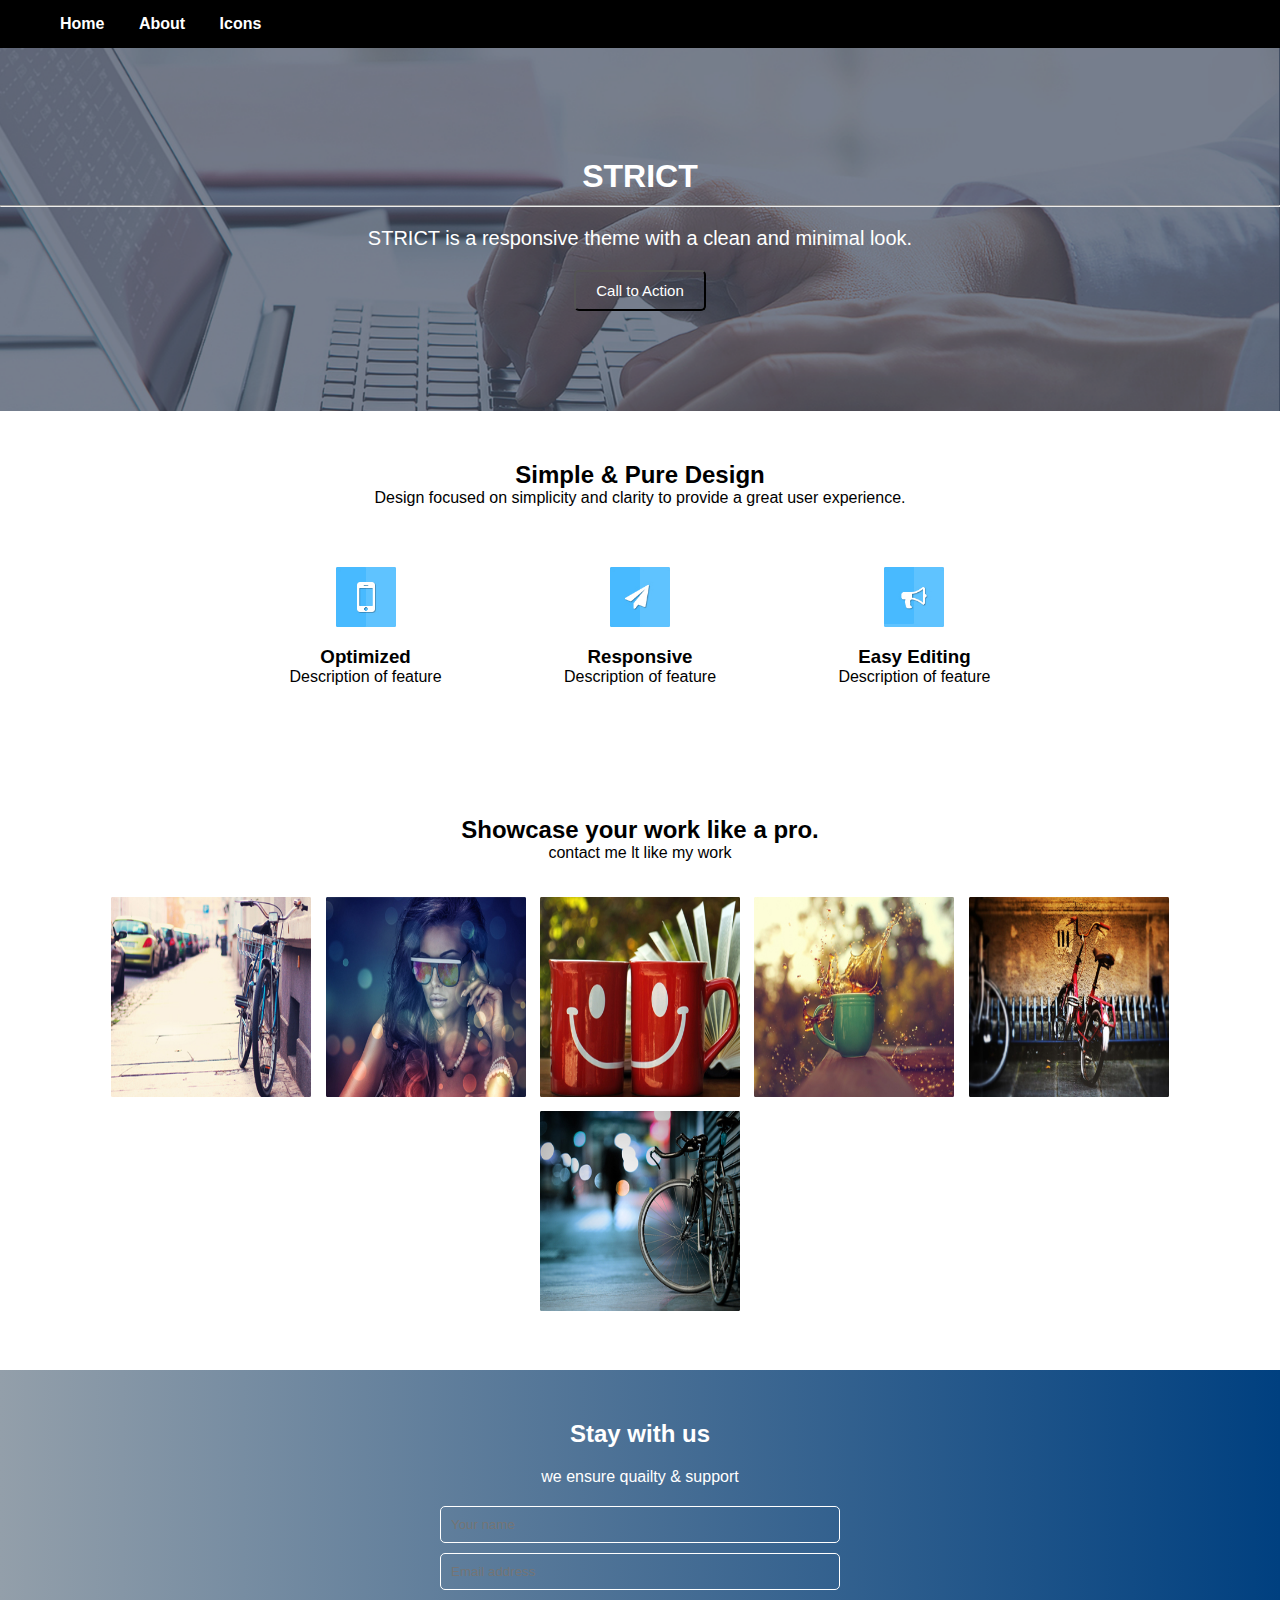
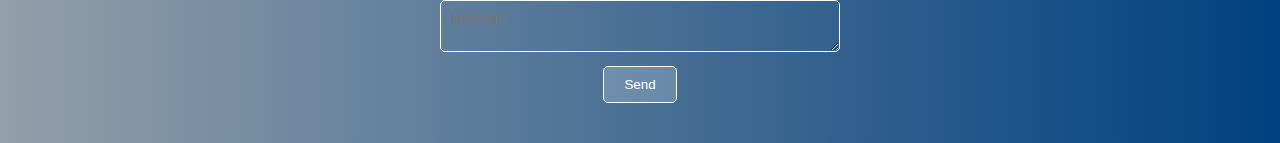
<file: index.html>
<!DOCTYPE html>
<html lang="en">
<head>
  <meta charset="UTF-8">
  <meta name="viewport" content="width=device-width, initial-scale=1.0">
  <title>STRICT Template</title>
  
  <link rel="stylesheet" href="style.css">
</head>
<body>

  <!-- Nav -->
  <nav>
    <a href="#">Home</a>
    <a href="#">About</a>
    <a href="#">Icons</a>
  </nav>

  <!-- Header -->
  <header>
    <h1>STRICT</h1>
    <hr>
    <p>STRICT is a responsive theme with a clean and minimal look.</p>
    <button>Call to Action</button>
  </header>

  <!-- Design -->
  <section>
    <h2>Simple & Pure Design</h2>
    <p>Design focused on simplicity and clarity to provide a great user experience.</p>

    <div class="features">
      <div class="feature">
        <img src="icon1.jpg" alt="img">
        <h3>Optimized</h3>
        <p>Description of feature</p>
      </div>
      <div class="feature">
        <img src="icon2.jpg" alt="img">
        
        <h3>Responsive</h3>
        <p>Description of feature</p>
      </div>
      <div class="feature">
        <img src="icon3.jpg" alt="img">

        <h3>Easy Editing</h3>
        <p>Description of feature</p>
      </div>
    </div>
  </section>

  <!-- G -->
  <section>
   
    <h2>Showcase your work like a pro.</h2>
   <p>contact me lt like my work</p>
    <div class="gallery">
      <img src="image1.jpg" alt="Work 1">
      <img src="image2.jpg" alt="Work 2">
      <img src="image3.jpg" alt="Work 3">
      <img src="image4.jpg" alt="Work 4">
      <img src="image5.jpg" alt="Work 5">
      <img src="image6.jpg" alt="Work 6">
    </div>

  <!-- Footer -->
  </section>
  <footer>
    <h2>Stay with us</h2>
    <p>we ensure quailty & support</p>
    <form>
      <input type="text" placeholder="Your name">
      <input type="email" placeholder="Email address">
      <textarea placeholder="Message"></textarea>
      <button type="submit">Send</button>
    </form>
  </footer>

</body>
</html>
</file>
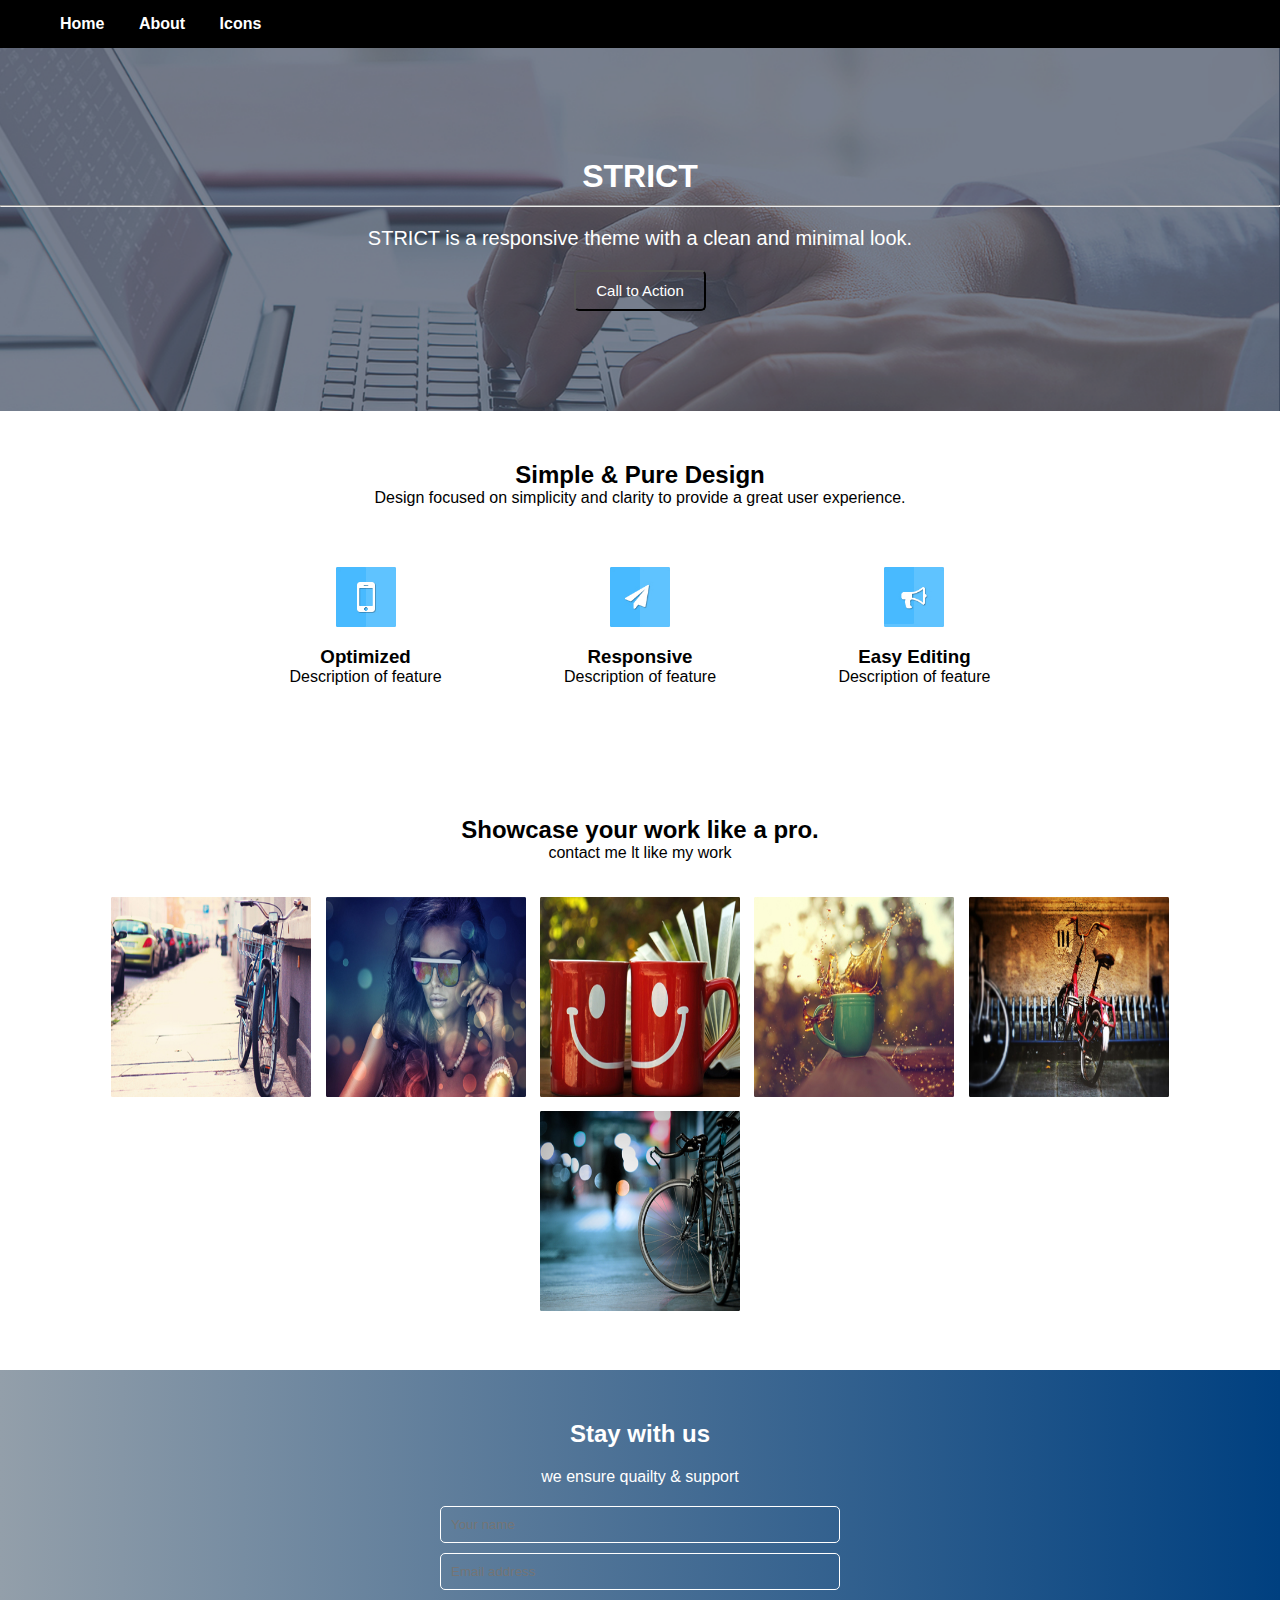
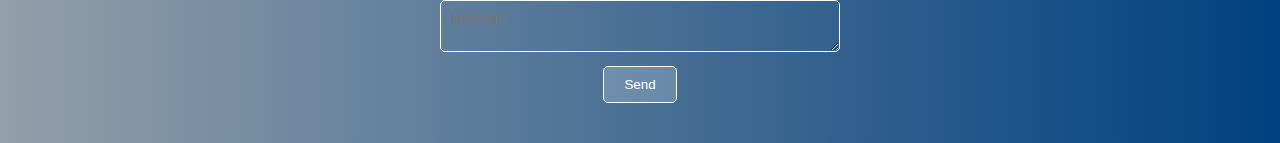
<file: text.html>
<!DOCTYPE html>
<html lang="en">
<head>
  <meta charset="UTF-8">
  <meta name="viewport" content="width=device-width, initial-scale=1.0">
  <title>STRICT Template</title>
  
  <link rel="stylesheet" href="styyl.css">
</head>
<body>

  <!-- Nav -->
  <nav>
    <a href="#">Home</a>
    <a href="#">About</a>
    <a href="#">Icons</a>
  </nav>

  <!-- Header -->
  <header>
    <h1>STRICT</h1>
    <hr>
    <p>STRICT is a responsive theme with a clean and minimal look.</p>
    <button>Call to Action</button>
  </header>

  <!-- Design -->
  <section>
    <h2>Simple & Pure Design</h2>
    <p>Design focused on simplicity and clarity to provide a great user experience.</p>

    <div class="features">
      <div class="feature">
        <img src="icon1.jpg" alt="img">
        <h3>Optimized</h3>
        <p>Description of feature</p>
      </div>
      <div class="feature">
        <img src="icon2.jpg" alt="img">
        
        <h3>Responsive</h3>
        <p>Description of feature</p>
      </div>
      <div class="feature">
        <img src="icon3.jpg" alt="img">

        <h3>Easy Editing</h3>
        <p>Description of feature</p>
      </div>
    </div>
  </section>

  <!-- G -->
  <section>
   
    <h2>Showcase your work like a pro.</h2>
   <p>contact me lt like my work</p>
    <div class="gallery">
      <img src="image1.jpg" alt="Work 1">
      <img src="image2.jpg" alt="Work 2">
      <img src="image3.jpg" alt="Work 3">
      <img src="image4.jpg" alt="Work 4">
      <img src="image5.jpg" alt="Work 5">
      <img src="image6.jpg" alt="Work 6">
    </div>

  <!-- Footer -->
  </section>
  <footer>
    <h2>Stay with us</h2>
    <p>we ensure quailty & support</p>
    <form>
      <input type="text" placeholder="Your name">
      <input type="email" placeholder="Email address">
      <textarea placeholder="Message"></textarea>
      <button type="submit">Send</button>
    </form>
  </footer>

</body>
</html>
</file>
<file: style.css>
* {
  margin: 0;
  padding: 0;
  box-sizing: border-box;
  font-family: sans-serif;
}



nav {
  background-color:black;
  padding: 15px 30px;
  display:block;

  
}

nav a {
  color: white;
  text-decoration: none;
  font-weight: bold;
  margin-left: 30px;
}


header {
  background: url('headerbg.png') no-repeat center center/cover;
  background-size:cover ;
  padding-bottom: 100px;
  padding-top: 100px;
  color: white;
  display: block;
  text-align: center;
}

header h1 {
  font-size: 30;
  margin: 10px;
}
header p {
  font-size: 20px;
  margin: 20px;
}

header button {
  padding: 10px 20px;
  background: transparent;
  color: white;
  font-size: 15px;
  border-radius: 5px;
}



section {
  padding: 50px 20px;
  text-align: center;
}

.features {
  text-align: center; 
  margin-top: 30px;
}

.feature {
  display: inline-block;
  background-color: white;
  padding: 20px;
  width: 250px;
  margin: 10px;          
  text-align: center;
  border-radius: 10px;
}

.feature img {
  width: 60px;
  height: 60px;
  margin-bottom: 15px;
}


.gallery {
  text-align: center;  
  margin-top: 30px;
}

.gallery img {
  display: inline-block; 
  width: 200px;          
  height: 200px;         
  margin: 5px;
}


footer {
  
  background: linear-gradient(90deg, #939faa, #004080); 
  color: white;           
  padding: 40px 20px;
  text-align: center;
}
 
footer h2 {
  margin: 10px;
}

footer p {
  margin: 20px;
}


footer form {
  width: 400px;
  margin: auto;
}

footer input, footer textarea {
  width: 100%;
  margin-bottom: 10px;
  padding: 10px;
  border: 1px solid white;        
  border-radius: 5px;
  background: transparent;
  color: white;
  
}

footer button {
  padding: 10px 20px;
  background-color: rgba(255,255,255,0.2);  
  color: white;
  border: 1px solid white;
  border-radius: 5px;
  
}


footer button:hover {
  background-color: white;
  color: black;
}
</file>
<file: styyl.css>
* {
  margin: 0;
  padding: 0;
  box-sizing: border-box;
  font-family: sans-serif;
}



nav {
  background-color:black;
  padding: 15px 30px;
  display:block;

  
}

nav a {
  color: white;
  text-decoration: none;
  font-weight: bold;
  margin-left: 30px;
}


header {
  background: url('headerbg.png') no-repeat center center/cover;
  background-size:cover ;
  padding-bottom: 100px;
  padding-top: 100px;
  color: white;
  display: block;
  text-align: center;
}

header h1 {
  font-size: 30;
  margin: 10px;
}
header p {
  font-size: 20px;
  margin: 20px;
}

header button {
  padding: 10px 20px;
  background: transparent;
  color: white;
  font-size: 15px;
  border-radius: 5px;
}



section {
  padding: 50px 20px;
  text-align: center;
}

.features {
  text-align: center; 
  margin-top: 30px;
}

.feature {
  display: inline-block;
  background-color: white;
  padding: 20px;
  width: 250px;
  margin: 10px;          
  text-align: center;
  border-radius: 10px;
}

.feature img {
  width: 60px;
  height: 60px;
  margin-bottom: 15px;
}


.gallery {
  text-align: center;  
  margin-top: 30px;
}

.gallery img {
  display: inline-block; 
  width: 200px;          
  height: 200px;         
  margin: 5px;
}


footer {
  
  background: linear-gradient(90deg, #939faa, #004080); 
  color: white;           
  padding: 40px 20px;
  text-align: center;
}
 
footer h2 {
  margin: 10px;
}

footer p {
  margin: 20px;
}


footer form {
  width: 400px;
  margin: auto;
}

footer input, footer textarea {
  width: 100%;
  margin-bottom: 10px;
  padding: 10px;
  border: 1px solid white;        
  border-radius: 5px;
  background: transparent;
  color: white;
  
}

footer button {
  padding: 10px 20px;
  background-color: rgba(255,255,255,0.2);  
  color: white;
  border: 1px solid white;
  border-radius: 5px;
  
}


footer button:hover {
  background-color: white;
  color: black;
}
</file>
